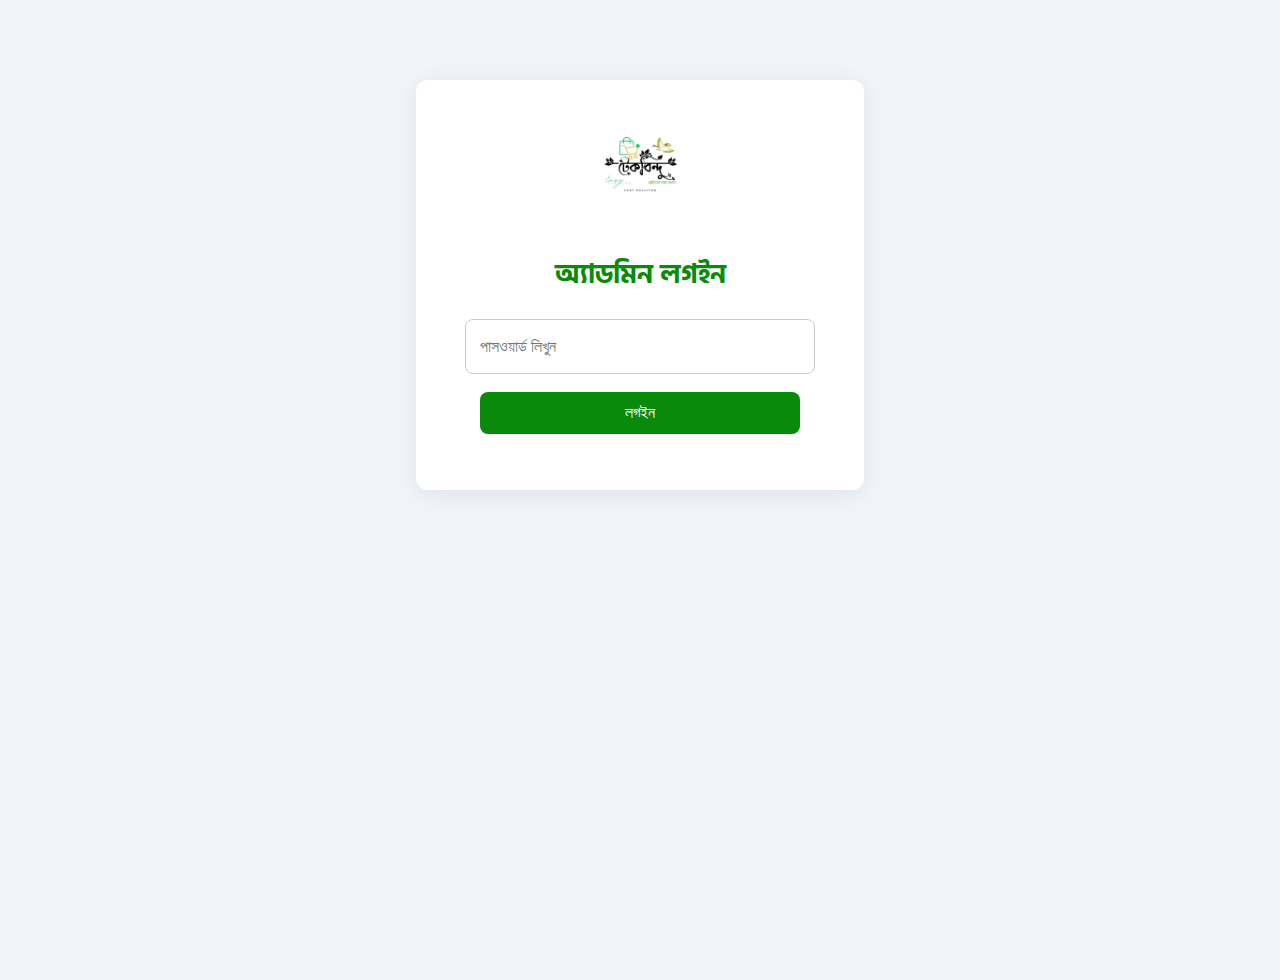
<file: index.html>
<!DOCTYPE html>
<html lang="bn">
<head>
  <meta charset="UTF-8">
  <meta name="viewport" content="width=device-width, initial-scale=1.0">
  <title>TechBindu Order Management</title>
  <link href="https://fonts.googleapis.com/css2?family=Hind+Siliguri:wght@700&display=swap" rel="stylesheet">
  <link href="https://fonts.googleapis.com/css2?family=Poppins:wght@400;500;600&display=swap" rel="stylesheet">
  <link rel="stylesheet" href="https://cdnjs.cloudflare.com/ajax/libs/font-awesome/6.5.2/css/all.min.css" />
  <style>
    :root {
      --primary: #0a8a0a;
      --secondary: #e65c00;
      --body-bg: #f1f5f9;
      --card-bg: #fff;
      --header-bg: #fff;
      --text-color: #222;
    }
    .dark-mode {
      --primary: #4CAF50;
      --secondary: #FF5722;
      --body-bg: #121212;
      --card-bg: #232323;
      --header-bg: #181818;
      --text-color: #e0e0e0;
    }
    body {
      font-family: 'Poppins', 'Hind Siliguri', sans-serif;
      background: var(--body-bg);
      color: var(--text-color);
      margin: 0;
      min-height: 100vh;
      transition: background 0.3s, color 0.3s;
    }
    .container {
      max-width: 900px;
      margin: 32px auto;
      background: var(--card-bg);
      border-radius: 18px;
      box-shadow: 0 8px 24px rgba(0,0,0,0.10);
      padding: 30px 18px 18px 18px;
    }
    header {
      background: var(--header-bg);
      border-radius: 18px 18px 0 0;
      padding: 18px 14px;
      box-shadow: 0 2px 8px rgba(0,0,0,0.05);
      margin-bottom: 18px;
      display: flex;
      flex-direction: column;
      align-items: center;
      gap: 18px;
    }
    .header-logo {
      height: 50px;
      border-radius: 7px;
      margin-bottom: 10px;
    }
    .header-title {
      font-family: 'Hind Siliguri', sans-serif;
      font-size: 2rem;
      font-weight: 700;
      color: var(--primary);
      text-align: center;
      width: 100%;
    }
    .search-box {
      width: 100%;
      max-width: 400px;
      position: relative;
      margin: 0 auto;
      display: flex;
      flex-direction: column;
      align-items: center;
    }
    .search-box input {
      width: 100%;
      padding: 10px 32px 10px 10px;
      border-radius: 6px;
      border: 1px solid #ddd;
      font-size: 1rem;
      font-family: 'Hind Siliguri', sans-serif;
      transition: background 0.3s, color 0.3s;
      background: var(--card-bg);
      color: var(--text-color);
      box-sizing: border-box;
    }
    .search-box .fa-search {
      position: absolute;
      right: 14px;
      top: 50%;
      transform: translateY(-50%);
      color: var(--primary);
      pointer-events: none;
      font-size: 22px;
    }
    .header-icons {
      display: flex;
      justify-content: center;
      align-items: center;
      gap: 18px;
      margin: 10px 0 0 0;
    }
    .header-icons a {
      color: var(--primary);
      font-size: 24px;
      padding: 3px 6px;
      border-radius: 7px;
      transition: background 0.2s, color 0.3s;
      background: transparent;
      text-decoration: none;
      display: flex;
      align-items: center;
    }
    .header-icons a:hover {
      background: #e0f0e0;
      color: var(--secondary);
    }
    .header-actions {
      display: flex;
      justify-content: center;
      align-items: center;
      gap: 18px;
      margin: 10px 0 0 0;
      width: 100%;
    }
    #themeToggleBtn {
      background: none;
      border: none;
      font-size: 22px;
      color: var(--text-color);
      cursor: pointer;
      border-radius: 50%;
      width: 40px; height: 40px;
      display: flex; align-items: center; justify-content: center;
      transition: color 0.3s, background 0.3s;
    }
    #themeToggleBtn:hover { color: var(--primary); background: #e0f0e0; }
    #logout-btn {
      background: var(--secondary);
      color: #fff;
      border: none;
      border-radius: 8px;
      padding: 10px 30px;
      font-size: 1rem;
      font-weight: 500;
      cursor: pointer;
      transition: background 0.3s;
      margin-left: 0;
    }
    #logout-btn:hover { background: #b85000; }
    #login-section {
      max-width: 400px;
      margin: 80px auto 0 auto;
      background: var(--card-bg);
      border-radius: 12px;
      box-shadow: 0 4px 24px rgba(0,0,0,0.08);
      text-align: center;
      padding: 40px 24px;
    }
    #login-section img {
      width: 90px; border-radius: 7px; margin-bottom: 18px;
    }
    #login-section h1 {
      font-family: 'Hind Siliguri', sans-serif;
      font-size: 1.7rem;
      color: var(--primary);
      font-weight: 700;
      margin-bottom: 22px;
    }
    #login-section input {
      padding: 14px;
      width: 80%;
      border-radius: 8px;
      border: 1px solid #ccc;
      margin-bottom: 18px;
      font-size: 16px;
      font-family: 'Poppins', sans-serif;
      display: block;
      margin: 0 auto 18px auto;
    }
    #login-section button {
      background: var(--primary);
      color: #fff;
      border: none;
      border-radius: 8px;
      padding: 12px 30px;
      font-size: 16px;
      font-weight: 500;
      width: 80%;
      cursor: pointer;
      transition: background 0.3s;
    }
    #login-section button:hover { background: #087108; }
    #login-error {
      color: red;
      font-weight: 500;
      margin-top: 10px;
    }
    .orders-list {
      display: grid;
      grid-template-columns: repeat(auto-fit, minmax(340px, 1fr));
      gap: 22px;
      margin-top: 14px;
    }
    .order-card {
      background: var(--card-bg);
      border-radius: 12px;
      box-shadow: 0 2px 12px rgba(0,0,0,0.07);
      padding: 22px 18px 18px 18px;
      display: flex;
      flex-direction: column;
      gap: 8px;
      transition: box-shadow 0.2s;
      position: relative;
      border-left: 5px solid var(--primary);
    }
    .order-card:hover { box-shadow: 0 6px 28px rgba(0,0,0,0.11); }
    .order-header {
      display: flex; justify-content: space-between; align-items: center;
    }
    .order-date {
      font-size: 1rem;
      font-family: 'Hind Siliguri', sans-serif;
      color: var(--primary);
      font-weight: 600;
    }
    .order-id {
      font-size: 13px;
      color: var(--secondary);
      font-weight: 600;
      background: #f8f8f8;
      border-radius: 5px;
      padding: 2px 8px;
      margin-left: 6px;
    }
    .order-detail-row {
      font-size: 15px;
      color: var(--text-color);
      margin-bottom: 4px;
    }
    .order-detail-row span {
      font-weight: 700;
      color: var(--primary);
      margin-right: 4px;
      font-family: 'Hind Siliguri', sans-serif;
    }
    .order-details {
      background: #f3f3f3;
      border-radius: 8px;
      padding: 8px 11px;
      font-size: 15px;
      margin-bottom: 6px;
      white-space: pre-wrap;
      word-break: break-all;
    }
    .status-row {
      font-size: 15px;
      font-family: 'Hind Siliguri', sans-serif;
      color: var(--primary);
      margin-top: 6px;
      font-weight: 700;
      letter-spacing: 0.5px;
    }
    .status-row.status-pending { background: #fff3cd; color: #856404; border-radius:6px; padding: 3px 10px; display:inline-block;}
    .status-row.status-shipped { background: #d1ecf1; color: #0c5460; border-radius:6px; padding: 3px 10px; display:inline-block;}
    .status-row.status-delivered { background: #d4edda; color: #155724; border-radius:6px; padding: 3px 10px; display:inline-block;}
    .status-row.status-cancelled { background: #f8d7da; color: #721c24; border-radius:6px; padding: 3px 10px; display:inline-block;}
    .no-orders { text-align: center; font-size: 17px; margin: 30px 0; color: #777; }
    .pagination-bar {
      margin: 35px auto 12px auto;
      text-align: center;
    }
    .pagination-btn {
      background: #fff;
      color: var(--primary);
      border: 1px solid #ddd;
      padding: 8px 14px;
      margin: 0 4px;
      border-radius: 5px;
      font-size: 15px;
      cursor: pointer;
      font-weight: 500;
      transition: background 0.3s, color 0.3s;
    }
    .pagination-btn.active {
      background: var(--primary);
      color: #fff;
      border-color: var(--primary);
    }
    .pagination-btn:hover { background: #e0f0e0; }
    @media (max-width: 768px) {
      .container { padding: 7px; }
      header {
        padding: 14px 4px;
        gap: 12px;
      }
      .header-title { font-size: 1.2rem; }
      .search-box { max-width: 100%; }
      .header-icons a { font-size: 21px; }
      .header-actions { gap: 10px; }
      #logout-btn { padding: 10px 12px; font-size: 15px; }
      .orders-list { grid-template-columns: 1fr; }
      .order-card { padding: 13px 4px 8px 4px; }
    }
  </style>
</head>
<body>
  <div id="login-section">
    <img src="logo.jpeg" alt="TechBindu Logo">
    <h1>অ্যাডমিন লগইন</h1>
    <input type="password" id="password" placeholder="পাসওয়ার্ড লিখুন" />
    <button onclick="login()">লগইন</button>
    <p id="login-error"></p>
  </div>
  <div class="container" id="admin-panel" style="display: none;">
    <header>
      <img src="logo.jpeg" alt="TechBindu Logo" class="header-logo">
      <span class="header-title">অর্ডার ম্যানেজমেন্ট</span>
      <div class="search-box">
        <input type="search" id="searchInput" placeholder="নাম / ফোন / Order ID / ঠিকানা...">
        <i class="fa fa-search"></i>
      </div>
      <div class="header-icons">
        <a href="https://www.facebook.com/share/19WAjNVe92/?mibextid=wwXIfr" target="_blank" title="Facebook"><i class="fab fa-facebook-f"></i></a>
        <a href="https://www.instagram.com/techbindu/" target="_blank" title="Instagram"><i class="fab fa-instagram"></i></a>
        <a href="mailto:techbindugadget@gmail.com" title="Email"><i class="fas fa-envelope"></i></a>
        <a href="https://techbindu.github.io/" target="_blank" title="Main Website"><i class="fas fa-globe"></i></a>
      </div>
      <div class="header-actions">
        <button id="themeToggleBtn" title="ডার্ক/লাইট"><i class="fas fa-moon"></i></button>
        <button id="logout-btn" onclick="logout()">লগআউট</button>
      </div>
    </header>
    <div id="orders-list" class="orders-list"></div>
    <div id="pagination-bar" class="pagination-bar"></div>
    <p id="no-orders-message" class="no-orders" style="display:none;">কোনো অর্ডার পাওয়া যায়নি।</p>
  </div>
  <script>
    // Theme toggle
    const body = document.body;
    const themeToggleBtn = document.getElementById('themeToggleBtn');
    const themeIcon = themeToggleBtn.querySelector('i');
    function setTheme(theme) {
      if (theme === 'dark') {
        body.classList.add('dark-mode');
        themeIcon.classList.remove('fa-moon');
        themeIcon.classList.add('fa-sun');
        localStorage.setItem('theme', 'dark');
      } else {
        body.classList.remove('dark-mode');
        themeIcon.classList.remove('fa-sun');
        themeIcon.classList.add('fa-moon');
        localStorage.setItem('theme', 'light');
      }
    }
    const savedTheme = localStorage.getItem('theme');
    if (savedTheme) { setTheme(savedTheme); }
    else if (window.matchMedia && window.matchMedia('(prefers-color-scheme: dark)').matches) { setTheme('dark'); }
    else { setTheme('light'); }
    themeToggleBtn.addEventListener('click', () => {
      setTheme(body.classList.contains('dark-mode') ? 'light' : 'dark');
    });

    // Admin login
    const ADMIN_PASSWORD = "Admin69";
    const loginSection = document.getElementById("login-section");
    const adminPanel = document.getElementById("admin-panel");
    const passwordInput = document.getElementById("password");
    const loginError = document.getElementById("login-error");
    passwordInput.addEventListener("keydown", function(event) {
      if (event.key === "Enter") login();
    });
    function login() {
      loginError.textContent = "";
      if (passwordInput.value === ADMIN_PASSWORD) {
        sessionStorage.setItem("loggedIn", "true");
        loginSection.style.display = "none";
        adminPanel.style.display = "block";
        fetchOrders();
      } else {
        loginError.textContent = "পাসওয়ার্ড ভুল!";
      }
    }
    function logout() {
      sessionStorage.removeItem("loggedIn");
      location.reload();
    }
    document.addEventListener("DOMContentLoaded", () => {
      if (sessionStorage.getItem("loggedIn") === "true") {
        loginSection.style.display = "none";
        adminPanel.style.display = "block";
        fetchOrders();
      }
    });

    // Orders management
    const SCRIPT_URL = "https://script.google.com/macros/s/AKfycbx4_WzkHKY3X6CTY3ws9ciRVScQrdGr7DHNOd7jKI4H-S6UR0_O39UjNRE3kssPL7BkcQ/exec";
    const ordersListDiv = document.getElementById("orders-list");
    const noOrdersMsg = document.getElementById("no-orders-message");
    const searchInput = document.getElementById("searchInput");
    const paginationBar = document.getElementById("pagination-bar");
    let allOrders = [];
    let currentPage = 1;
    const ORDERS_PER_PAGE = 6;

    async function fetchOrders() {
      noOrdersMsg.style.display = "none";
      ordersListDiv.innerHTML = '';
      try {
        const res = await fetch(SCRIPT_URL);
        const result = await res.json();
        if (result.success && result.data.length > 0) {
          allOrders = result.data;
          renderOrders();
        } else {
          noOrdersMsg.style.display = "block";
        }
      } catch {
        noOrdersMsg.textContent = "অর্ডার লোড করা যায়নি।";
        noOrdersMsg.style.display = "block";
      }
    }

    function filterOrders() {
      const term = searchInput.value.trim().toLowerCase();
      if (!term) return allOrders;
      return allOrders.filter(order =>
        (order.CustomerName || '').toLowerCase().includes(term) ||
        (order.Address || '').toLowerCase().includes(term) ||
        (order.PhoneNumber || '').toLowerCase().includes(term) ||
        (order.OrderID || '').toLowerCase().includes(term) ||
        (order.OrderDetails || '').toLowerCase().includes(term)
      );
    }

    function renderOrders() {
      const orders = filterOrders();
      const total = orders.length;
      if (total === 0) {
        ordersListDiv.innerHTML = '';
        paginationBar.innerHTML = '';
        noOrdersMsg.style.display = "block";
        return;
      }
      noOrdersMsg.style.display = "none";
      // Pagination
      const totalPages = Math.ceil(total / ORDERS_PER_PAGE);
      if (currentPage > totalPages) currentPage = 1;
      const startIdx = (currentPage - 1) * ORDERS_PER_PAGE;
      const pagedOrders = orders.slice(startIdx, startIdx + ORDERS_PER_PAGE);

      ordersListDiv.innerHTML = '';
      pagedOrders.forEach(order => {
        const orderDate = new Date(order.Timestamp).toLocaleString("en-GB", {
          day: "2-digit", month: "short", year: "numeric", hour: "2-digit", minute: "2-digit", hour12: true
        });
        let statusClass = "status-pending";
        if(order.Status==="Shipped") statusClass="status-shipped";
        else if(order.Status==="Delivered") statusClass="status-delivered";
        else if(order.Status==="Cancelled") statusClass="status-cancelled";
        const card = document.createElement("div");
        card.className = "order-card";
        card.innerHTML = `
          <div class="order-header">
            <span class="order-date">${orderDate}</span>
            <span class="order-id">Order ID: ${order.OrderID || ''}</span>
          </div>
          <div class="order-detail-row"><span>নাম:</span> ${order.CustomerName || ''}</div>
          <div class="order-detail-row"><span>ফোন:</span> ${order.PhoneNumber || ''}</div>
          <div class="order-detail-row"><span>ঠিকানা:</span> ${order.Address || ''}</div>
          <div class="order-detail-row"><span>ডিটেইলস:</span></div>
          <div class="order-details">${order.OrderDetails || ''}</div>
          <div class="status-row ${statusClass}">${order.Status || 'Pending'}</div>
        `;
        ordersListDiv.appendChild(card);
      });
      // Pagination bar
      paginationBar.innerHTML = '';
      if (totalPages > 1) {
        for (let i = 1; i <= totalPages; i++) {
          const btn = document.createElement("button");
          btn.textContent = i;
          btn.className = "pagination-btn" + (i === currentPage ? " active" : "");
          btn.onclick = function() { currentPage = i; renderOrders(); };
          paginationBar.appendChild(btn);
        }
      }
    }

    searchInput.addEventListener("input", function(){ currentPage = 1; renderOrders(); });

  </script>
</body>
</html>
</file>
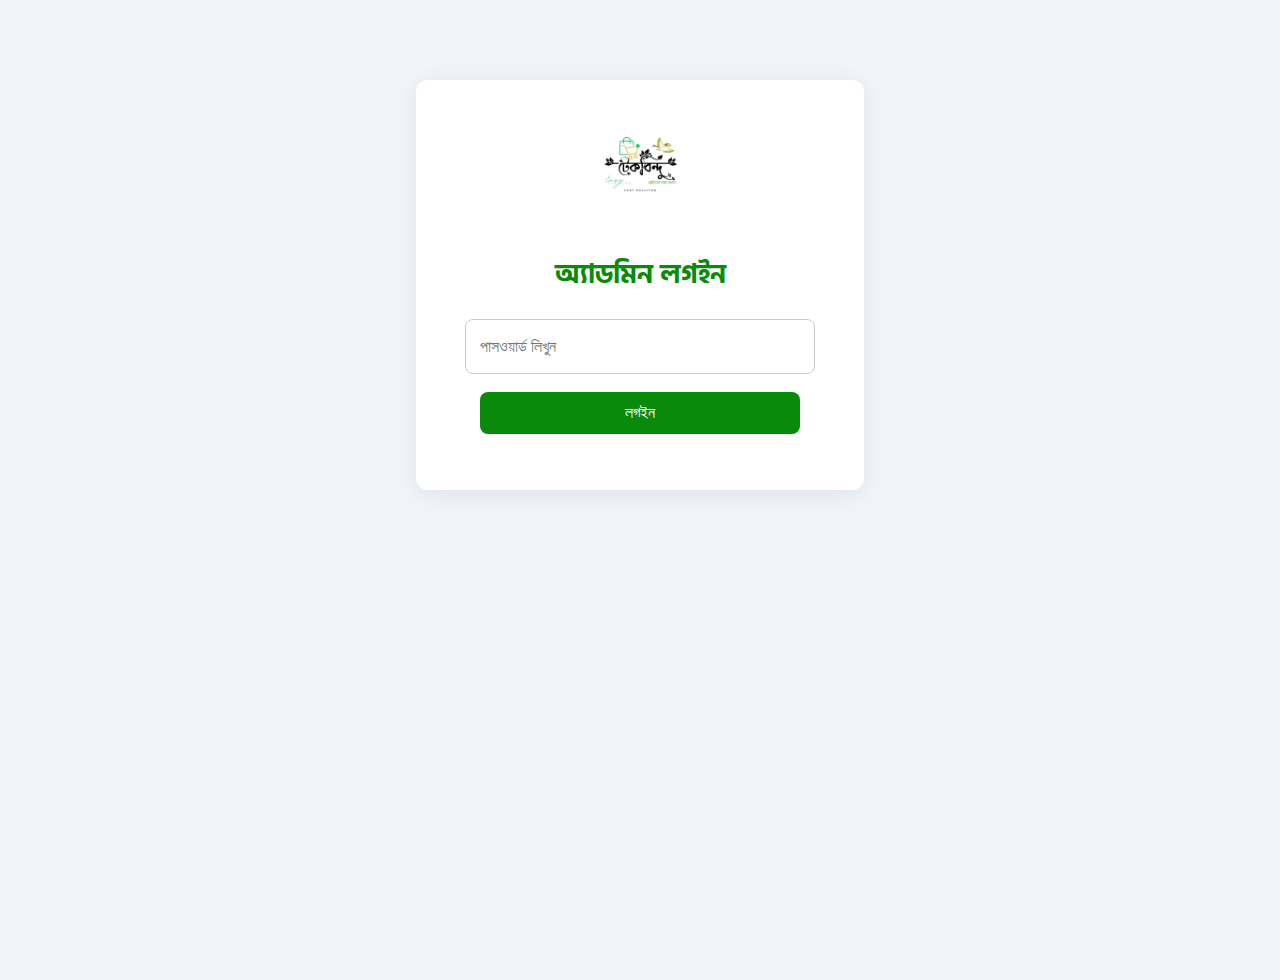
<file: admin.html>
<!DOCTYPE html>
<html>
  <head>
    <meta charset="UTF-8">
    <meta http-equiv="refresh" content="0; url=https://techbindu.github.io/adminpanel/">
    <title>Redirecting...</title>
  </head>
  <body>
    <p>If you are not redirected automatically, <a href="https://techbindu.github.io/adminpanel/">click here</a>.</p>
  </body>
</html>
</file>
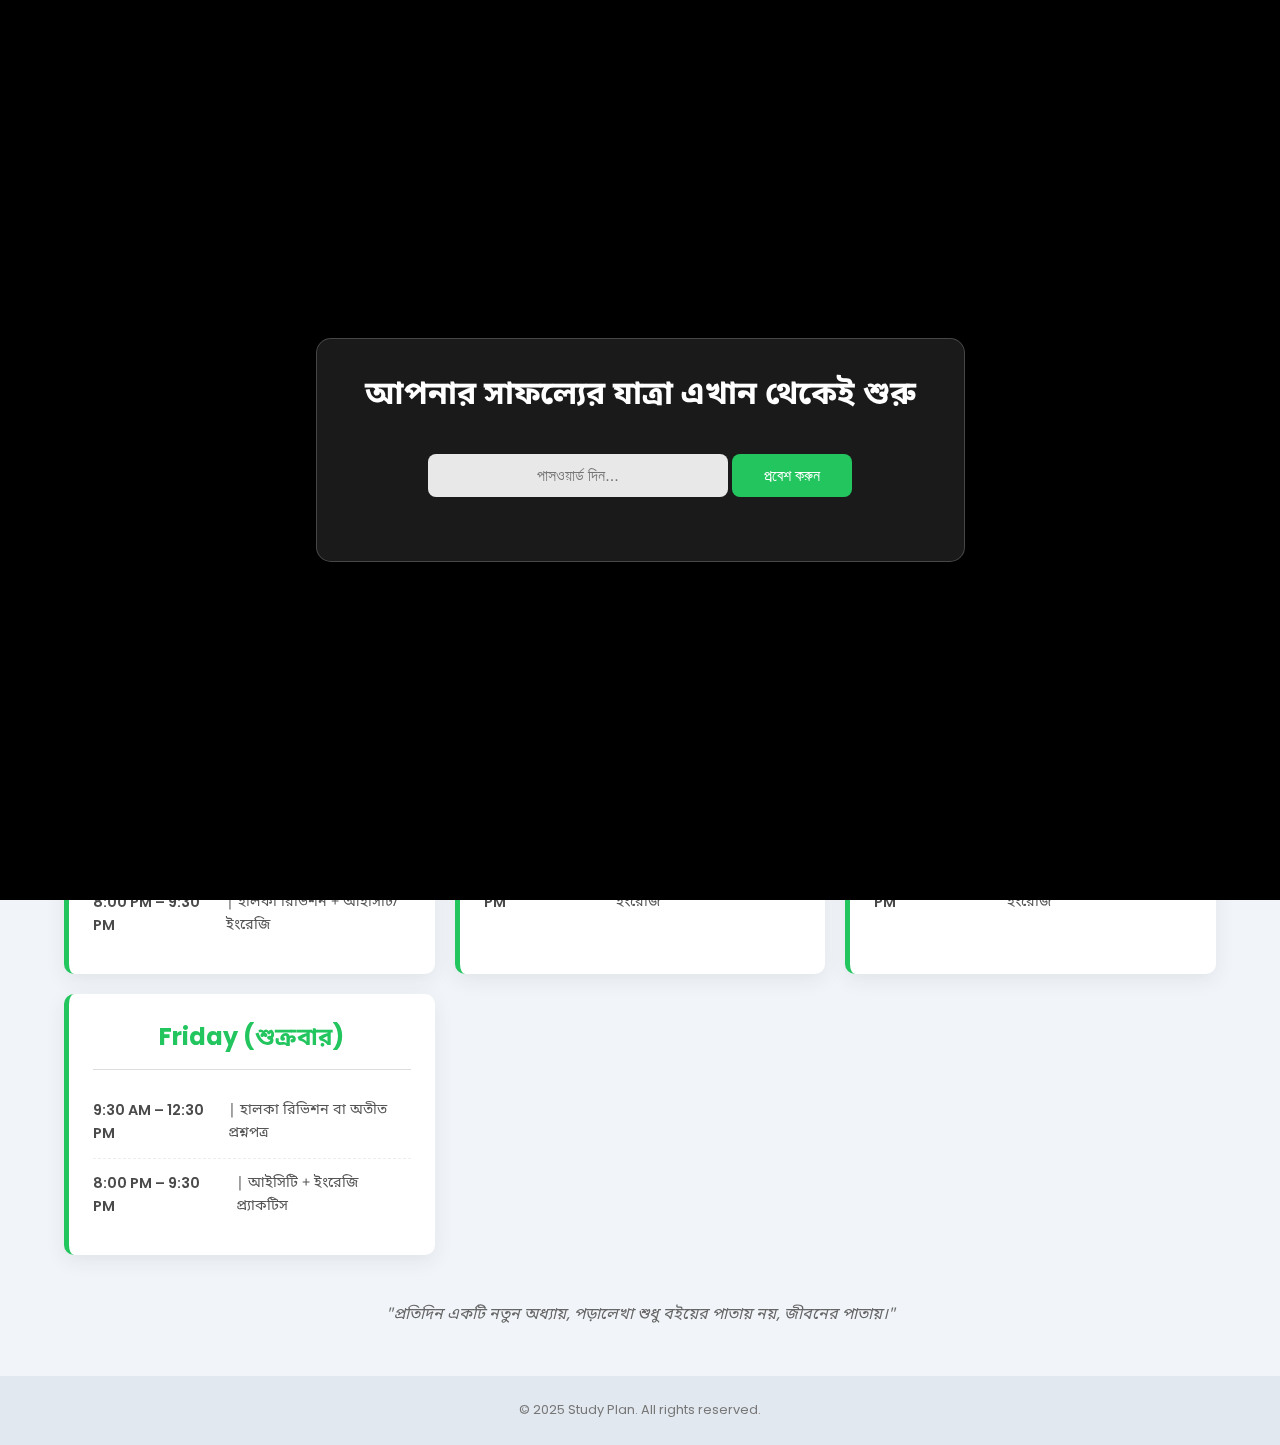
<file: study.html>
<!DOCTYPE html>
<html lang="bn">
<head>
    <meta charset="UTF-8">
    <meta name="viewport" content="width=device-width, initial-scale=1.0">
    <title>HSC 2026 Study Plan</title>
    <link href="https://fonts.googleapis.com/css2?family=Noto+Sans+Bengali:wght@400;700&display=swap" rel="stylesheet">
    <link href="https://fonts.googleapis.com/css2?family=Poppins:wght@300;400;600;700&display=swap" rel="stylesheet">
    <style>
        :root {
            --primary-color: #22c55e;
            --secondary-color: #f97316;
            --text-color: #333;
            --background-color: #f1f5f9;
        }

        * {
            margin: 0;
            padding: 0;
            box-sizing: border-box;
        }

        html {
            scroll-behavior: smooth;
        }

        body {
            font-family: 'Poppins', 'Noto Sans Bengali', sans-serif;
            background-color: var(--background-color);
            color: var(--text-color);
            line-height: 1.6;
            position: relative;
        }
        
        body::before {
            content: '';
            position: fixed;
            top: 0;
            left: 0;
            width: 100%;
            height: 100%;
            background-image: url('data:image/svg+xml,%3Csvg xmlns="http://www.w3.org/2000/svg" viewBox="0 0 100 100" opacity="0.1" fill="%23000"%3E%3Ctext x="50" y="50" font-family="Arial, sans-serif" font-size="10" font-weight="bold" text-anchor="middle" transform="rotate(-30 50 50)"%3EStudy Plan%3C/text%3E%3C/svg%3E'); /* Watermark background */
            background-repeat: repeat;
            background-size: 150px;
            background-attachment: fixed;
            background-blend-mode: multiply;
            opacity: 0.1;
            z-index: -1;
        }

        /* Lock Screen Styles */
        #lock-screen {
            position: fixed;
            top: 0;
            left: 0;
            width: 100%;
            height: 100%;
            background-color: #000;
            display: flex;
            justify-content: center;
            align-items: center;
            z-index: 9999;
            flex-direction: column;
            color: #fff;
            transition: opacity 0.5s ease;
        }
        
        #lock-screen.hidden {
            opacity: 0;
            visibility: hidden;
            pointer-events: none;
        }

        .lock-content {
            background-color: rgba(255, 255, 255, 0.1);
            padding: 2rem 3rem;
            border-radius: 15px;
            text-align: center;
            box-shadow: 0 10px 30px rgba(0,0,0,0.5);
            backdrop-filter: blur(10px);
            border: 1px solid rgba(255, 255, 255, 0.2);
        }
        
        .lock-content h2 {
            font-family: 'Noto Sans Bengali', sans-serif;
            font-size: 2rem;
            margin-bottom: 1rem;
            color: #fff;
        }
        
        .lock-content input {
            width: 100%;
            max-width: 300px;
            padding: 0.8rem 1rem;
            border: none;
            border-radius: 8px;
            font-size: 1rem;
            text-align: center;
            margin: 1rem 0;
            background-color: rgba(255, 255, 255, 0.9);
        }
        
        .lock-content button {
            background-color: var(--primary-color);
            color: #fff;
            border: none;
            padding: 0.8rem 2rem;
            font-size: 1rem;
            border-radius: 8px;
            cursor: pointer;
            transition: background-color 0.3s ease;
        }
        
        .lock-content button:hover {
            background-color: #16a34a;
        }
        
        #lock-message {
            color: #ff4d4d;
            font-weight: bold;
            margin-top: 1rem;
        }

        /* Main Content Styles */
        header {
            background: linear-gradient(135deg, var(--primary-color), #16a34a);
            color: #fff;
            padding: 1rem;
            text-align: center;
            box-shadow: 0 4px 15px rgba(0,0,0,0.2);
            position: sticky;
            top: 0;
            z-index: 1000;
            display: flex;
            align-items: center;
            justify-content: flex-start;
        }

        .header-content {
            text-align: center;
            flex-grow: 1;
        }

        .header-content h1 {
            font-family: 'Poppins', sans-serif;
            font-size: 2rem;
            font-weight: 700;
            margin: 0;
            letter-spacing: 1px;
        }

        .header-content p {
            font-size: 0.9rem;
            opacity: 0.9;
        }

        #current-datetime {
            font-size: 1rem;
            font-weight: 600;
            color: #fff;
            margin-top: 5px;
            text-shadow: 1px 1px 3px rgba(0,0,0,0.2);
        }

        .motto {
            text-align: center;
            margin: 1.5rem 0;
            font-style: italic;
            color: #666;
        }
        .motto p {
            font-family: 'Noto Sans Bengali', sans-serif;
            font-size: 1rem;
        }

        .routine-container {
            display: grid;
            grid-template-columns: repeat(auto-fit, minmax(300px, 1fr));
            gap: 20px;
            padding: 1.5rem;
            max-width: 1200px;
            margin: 0 auto;
            background-color: rgba(241, 245, 249, 0.8);
            border-radius: 10px;
            backdrop-filter: blur(5px);
        }

        .day-card {
            background: #fff;
            border-radius: 10px;
            box-shadow: 0 6px 20px rgba(0,0,0,0.08);
            padding: 1.5rem;
            transition: transform 0.3s ease, box-shadow 0.3s ease;
            border-left: 5px solid var(--primary-color);
        }

        .day-card:hover {
            transform: translateY(-5px);
            box-shadow: 0 10px 25px rgba(0,0,0,0.1);
        }

        .day-card.active-day {
            transform: translateY(-10px) scale(1.02);
            box-shadow: 8px 8px 30px rgba(0,0,0,0.2);
            border-left-color: var(--secondary-color);
        }

        .day-card h2 {
            font-size: 1.5rem;
            color: var(--primary-color);
            border-bottom: 1px solid #ddd;
            padding-bottom: 0.8rem;
            margin-bottom: 1rem;
            text-align: center;
            transition: color 0.3s ease;
        }
        
        .day-card.active-day h2 {
            color: var(--secondary-color);
        }

        .routine-item {
            display: flex;
            align-items: center;
            padding: 0.8rem 0;
            border-bottom: 1px dashed #eee;
            transition: background-color 0.3s ease, transform 0.3s ease;
            position: relative;
        }

        .routine-item:last-child {
            border-bottom: none;
        }
        
        .routine-item.active-task {
            background-color: #fff5e6;
            border-bottom: 1px dashed transparent;
            border-left: 3px solid var(--secondary-color);
            padding-left: 0.8rem;
            transform: translateX(5px) scale(1.01);
            box-shadow: 1px 1px 8px rgba(0,0,0,0.05);
            border-radius: 3px;
        }

        .time {
            font-family: 'Poppins', sans-serif;
            font-weight: 600;
            color: #4a4a4a; 
            min-width: 120px;
            text-align: left;
            font-size: 0.9rem;
        }

        .task {
            font-family: 'Noto Sans Bengali', sans-serif;
            flex-grow: 1;
            text-align: left;
            color: #555;
            padding-left: 0.8rem;
            font-size: 0.9rem;
        }

        footer {
            background-color: #e2e8f0;
            text-align: center;
            padding: 1.5rem;
            margin-top: 3rem;
            color: #777;
            font-size: 0.8rem;
        }
        
        @media (max-width: 768px) {
            .header-content h1 {
                font-size: 1.8rem;
            }
            .routine-container {
                grid-template-columns: 1fr;
            }
            .day-card {
                padding: 1rem;
            }
        }
    </style>
</head>
<body>

    <div id="lock-screen">
        <div class="lock-content">
            <h2>আপনার সাফল্যের যাত্রা এখান থেকেই শুরু</h2>
            <input type="password" id="password-input" placeholder="পাসওয়ার্ড দিন...">
            <button id="unlock-button">প্রবেশ করুন</button>
            <div id="lock-message"></div>
        </div>
    </div>

    <header>
        <img src="logo12.jpg" alt="HSC 2026 Study Plan Logo" style="height: 50px; margin-right: 15px;">
        <div class="header-content">
            <h1>HSC 2026 Study Plan</h1>
            <p>আপনার সাফল্যের যাত্রা এখান থেকেই শুরু।</p>
            <div id="current-datetime"></div>
        </div>
    </header>

    <main class="routine-container">
        <div class="day-card" data-day="Saturday">
            <h2>Saturday (শনিবার)</h2>
            <div class="routine-item" data-time-start="09:30" data-time-end="10:30">
                <span class="time">9:30 AM – 10:30 AM</span><span class="task">| পৌরনীতি</span>
            </div>
            <div class="routine-item" data-time-start="10:30" data-time-end="11:15">
                <span class="time">10:30 AM – 11:15 AM</span><span class="task">| আইসিটি</span>
            </div>
            <div class="routine-item" data-time-start="11:15" data-time-end="12:00">
                <span class="time">11:15 AM – 12:00 PM</span><span class="task">| ইংরেজি</span>
            </div>
            <div class="routine-item" data-time-start="12:00" data-time-end="12:30">
                <span class="time">12:00 PM – 12:30 PM</span><span class="task">| ইসলাম শিক্ষা</span>
            </div>
            <div class="routine-item" data-time-start="20:00" data-time-end="21:30">
                <span class="time">8:00 PM – 9:30 PM</span><span class="task">| হালকা রিভিশন + আইসিটি/ইংরেজি</span>
            </div>
        </div>

        <div class="day-card" data-day="Sunday">
            <h2>Sunday (রবিবার)</h2>
            <div class="routine-item" data-time-start="09:30" data-time-end="10:30">
                <span class="time">9:30 AM – 10:30 AM</span><span class="task">| বাংলা (১০১, ১০২)</span>
            </div>
            <div class="routine-item" data-time-start="10:30" data-time-end="11:15">
                <span class="time">10:30 AM – 11:15 AM</span><span class="task">| আইসিটি (২৭৫)</span>
            </div>
            <div class="routine-item" data-time-start="11:15" data-time-end="12:00">
                <span class="time">11:15 AM – 12:00 PM</span><span class="task">| ইংরেজি (১০৭, ১০৮)</span>
            </div>
            <div class="routine-item" data-time-start="12:00" data-time-end="12:30">
                <span class="time">12:00 PM – 12:30 PM</span><span class="task">| যুক্তিবিদ্যা (১২১, ১২২)</span>
            </div>
            <div class="routine-item" data-time-start="20:00" data-time-end="21:30">
                <span class="time">8:00 PM – 9:30 PM</span><span class="task">| হালকা রিভিশন: আগের দিনের পড়া + আইসিটি/ইংরেজি</span>
            </div>
        </div>
    
        <div class="day-card" data-day="Monday">
            <h2>Monday (সোমবার)</h2>
            <div class="routine-item" data-time-start="09:30" data-time-end="10:30">
                <span class="time">9:30 AM – 10:30 AM</span><span class="task">| পৌরনীতি ও সুশাসন (২৬৯, ২৭০)</span>
            </div>
            <div class="routine-item" data-time-start="10:30" data-time-end="11:15">
                <span class="time">10:30 AM – 11:15 AM</span><span class="task">| আইসিটি</span>
            </div>
            <div class="routine-item" data-time-start="11:15" data-time-end="12:00">
                <span class="time">11:15 AM – 12:00 PM</span><span class="task">| ইংরেজি</span>
            </div>
            <div class="routine-item" data-time-start="12:00" data-time-end="12:30">
                <span class="time">12:00 PM – 12:30 PM</span><span class="task">| ইসলাম শিক্ষা (২৪৯, ২৫০)</span>
            </div>
            <div class="routine-item" data-time-start="20:00" data-time-end="21:30">
                <span class="time">8:00 PM – 9:30 PM</span><span class="task">| হালকা রিভিশন + আইসিটি/ইংরেজি</span>
            </div>
        </div>

        <div class="day-card" data-day="Tuesday">
            <h2>Tuesday (মঙ্গলবার)</h2>
            <div class="routine-item" data-time-start="09:30" data-time-end="10:30">
                <span class="time">9:30 AM – 10:30 AM</span><span class="task">| ইসলামের ইতিহাস (২৬৭, ২৬৮)</span>
            </div>
            <div class="routine-item" data-time-start="10:30" data-time-end="11:15">
                <span class="time">10:30 AM – 11:15 AM</span><span class="task">| আইসিটি</span>
            </div>
            <div class="routine-item" data-time-start="11:15" data-time-end="12:00">
                <span class="time">11:15 AM – 12:00 PM</span><span class="task">| ইংরেজি</span>
            </div>
            <div class="routine-item" data-time-start="12:00" data-time-end="12:30">
                <span class="time">12:00 PM – 12:30 PM</span><span class="task">| যুক্তিবিদ্যা</span>
            </div>
            <div class="routine-item" data-time-start="20:00" data-time-end="21:30">
                <span class="time">8:00 PM – 9:30 PM</span><span class="task">| হালকা রিভিশন + আইসিটি/ইংরেজি</span>
            </div>
        </div>

        <div class="day-card" data-day="Wednesday">
            <h2>Wednesday (বুধবার)</h2>
            <div class="routine-item" data-time-start="09:30" data-time-end="10:30">
                <span class="time">9:30 AM – 10:30 AM</span><span class="task">| ইসলাম শিক্ষা</span>
            </div>
            <div class="routine-item" data-time-start="10:30" data-time-end="11:15">
                <span class="time">10:30 AM – 11:15 AM</span><span class="task">| আইসিটি</span>
            </div>
            <div class="routine-item" data-time-start="11:15" data-time-end="12:00">
                <span class="time">11:15 AM – 12:00 PM</span><span class="task">| ইংরেজি</span>
            </div>
            <div class="routine-item" data-time-start="12:00" data-time-end="12:30">
                <span class="time">12:00 PM – 12:30 PM</span><span class="task">| পৌরনীতি</span>
            </div>
            <div class="routine-item" data-time-start="20:00" data-time-end="21:30">
                <span class="time">8:00 PM – 9:30 PM</span><span class="task">| হালকা রিভিশন + আইসিটি/ইংরেজি</span>
            </div>
        </div>

        <div class="day-card" data-day="Thursday">
            <h2>Thursday (বৃহস্পতিবার)</h2>
            <div class="routine-item" data-time-start="09:30" data-time-end="10:30">
                <span class="time">9:30 AM – 10:30 AM</span><span class="task">| যুক্তিবিদ্যা</span>
            </div>
            <div class="routine-item" data-time-start="10:30" data-time-end="11:15">
                <span class="time">10:30 AM – 11:15 AM</span><span class="task">| আইসিটি</span>
            </div>
            <div class="routine-item" data-time-start="11:15" data-time-end="12:00">
                <span class="time">11:15 AM – 12:00 PM</span><span class="task">| ইংরেজি</span>
            </div>
            <div class="routine-item" data-time-start="12:00" data-time-end="12:30">
                <span class="time">12:00 PM – 12:30 PM</span><span class="task">| বাংলা</span>
            </div>
            <div class="routine-item" data-time-start="20:00" data-time-end="21:30">
                <span class="time">8:00 PM – 9:30 PM</span><span class="task">| হালকা রিভিশন + আইসিটি/ইংরেজি</span>
            </div>
        </div>

        <div class="day-card" data-day="Friday">
            <h2>Friday (শুক্রবার)</h2>
            <div class="routine-item" data-time-start="09:30" data-time-end="12:30">
                <span class="time">9:30 AM – 12:30 PM</span><span class="task">| হালকা রিভিশন বা অতীত প্রশ্নপত্র</span>
            </div>
            <div class="routine-item" data-time-start="20:00" data-time-end="21:30">
                <span class="time">8:00 PM – 9:30 PM</span><span class="task">| আইসিটি + ইংরেজি প্র্যাকটিস</span>
            </div>
        </div>
        
    </main>
    <div class="motto">
        <p>"প্রতিদিন একটি নতুন অধ্যায়, পড়ালেখা শুধু বইয়ের পাতায় নয়, জীবনের পাতায়।"</p>
    </div>

    <footer>
        <p>&copy; 2025 Study Plan. All rights reserved.</p>
    </footer>

    <script>
        document.addEventListener('DOMContentLoaded', () => {
            const datetimeDisplay = document.getElementById('current-datetime');
            const lockScreen = document.getElementById('lock-screen');
            const passwordInput = document.getElementById('password-input');
            const unlockButton = document.getElementById('unlock-button');
            const lockMessage = document.getElementById('lock-message');
            const correctPassword = '1234';
            
            // Initially disable scrolling
            document.body.style.overflow = 'hidden';

            unlockButton.addEventListener('click', checkPassword);
            passwordInput.addEventListener('keydown', (event) => {
                if (event.key === 'Enter') {
                    checkPassword();
                }
            });

            function checkPassword() {
                if (passwordInput.value.trim() === correctPassword) {
                    lockScreen.classList.add('hidden');
                    document.body.style.overflow = 'auto'; // Re-enable scrolling
                    
                    setTimeout(() => {
                        startRoutine();
                    }, 500); // Wait 500ms for the fade out
                } else {
                    lockMessage.innerText = 'ভুল পাসওয়ার্ড! আবার চেষ্টা করুন।';
                    passwordInput.value = '';
                }
            }

            // Function to convert English digits to Bengali digits
            function convertToBanglaDigits(number) {
                const banglaDigits = ['০', '১', '২', '৩', '৪', '৫', '৬', '৭', '৮', '৯'];
                return number.toString().split('').map(digit => banglaDigits[parseInt(digit)]).join('');
            }
            
            function updateDateTime() {
                const now = new Date();
                const daysInBangla = ['রবিবার', 'সোমবার', 'মঙ্গলবার', 'বুধবার', 'বৃহস্পতিবার', 'শুক্রবার', 'শনিবার'];
                const daysInEnglish = ['Sunday', 'Monday', 'Tuesday', 'Wednesday', 'Thursday', 'Friday', 'Saturday'];
                
                const options = { year: 'numeric', month: 'long', day: 'numeric' };
                const formattedDateBn = now.toLocaleDateString('bn-BD', options);
                const formattedTime = now.toLocaleTimeString('bn-BD', { hour: 'numeric', minute: 'numeric', second: 'numeric', hour12: true });

                const currentDayBn = daysInBangla[now.getDay()];
                const currentDayEn = daysInEnglish[now.getDay()];

                datetimeDisplay.innerHTML = `${currentDayEn}, ${formattedDateBn.replace(/\d/g, d => convertToBanglaDigits(d))} | ${formattedTime}`;
            }

            function highlightTodayRoutine() {
                const now = new Date();
                const days = ['Sunday', 'Monday', 'Tuesday', 'Wednesday', 'Thursday', 'Friday', 'Saturday'];
                const currentDayName = days[now.getDay()];

                document.querySelectorAll('.day-card').forEach(card => {
                    card.classList.remove('active-day');
                });

                const todayCard = document.querySelector(`.day-card[data-day="${currentDayName}"]`);
                if (todayCard) {
                    todayCard.classList.add('active-day');
                }
            }
            
            function highlightCurrentTime() {
                const now = new Date();
                const days = ['Sunday', 'Monday', 'Tuesday', 'Wednesday', 'Thursday', 'Friday', 'Saturday'];
                const currentDayName = days[now.getDay()];
                const currentTime = now.getHours() * 60 + now.getMinutes();

                const todayCard = document.querySelector(`.day-card[data-day="${currentDayName}"]`);
                if (!todayCard) {
                    return;
                }
                
                todayCard.querySelectorAll('.routine-item').forEach(task => {
                    task.classList.remove('active-task');
                    const startTimeStr = task.dataset.timeStart;
                    const endTimeStr = task.dataset.timeEnd;
                    
                    if (startTimeStr && endTimeStr) {
                        const [startHour, startMinute] = startTimeStr.split(':').map(Number);
                        const [endHour, endMinute] = endTimeStr.split(':').map(Number);
                        
                        const startTime = startHour * 60 + startMinute;
                        let endTime = endHour * 60 + endMinute;

                        if (endTime < startTime) {
                            endTime += 24 * 60;
                        }

                        if (currentTime >= startTime && currentTime < endTime) {
                            task.classList.add('active-task');
                            task.scrollIntoView({ behavior: 'smooth', block: 'center' });
                        }
                    }
                });
            }

            function startRoutine() {
                updateDateTime();
                highlightTodayRoutine();
                highlightCurrentTime();

                setInterval(updateDateTime, 1000);
                setInterval(highlightCurrentTime, 60000); // Check every minute
            }

        });
    </script>
</body>
</html>
</file>
